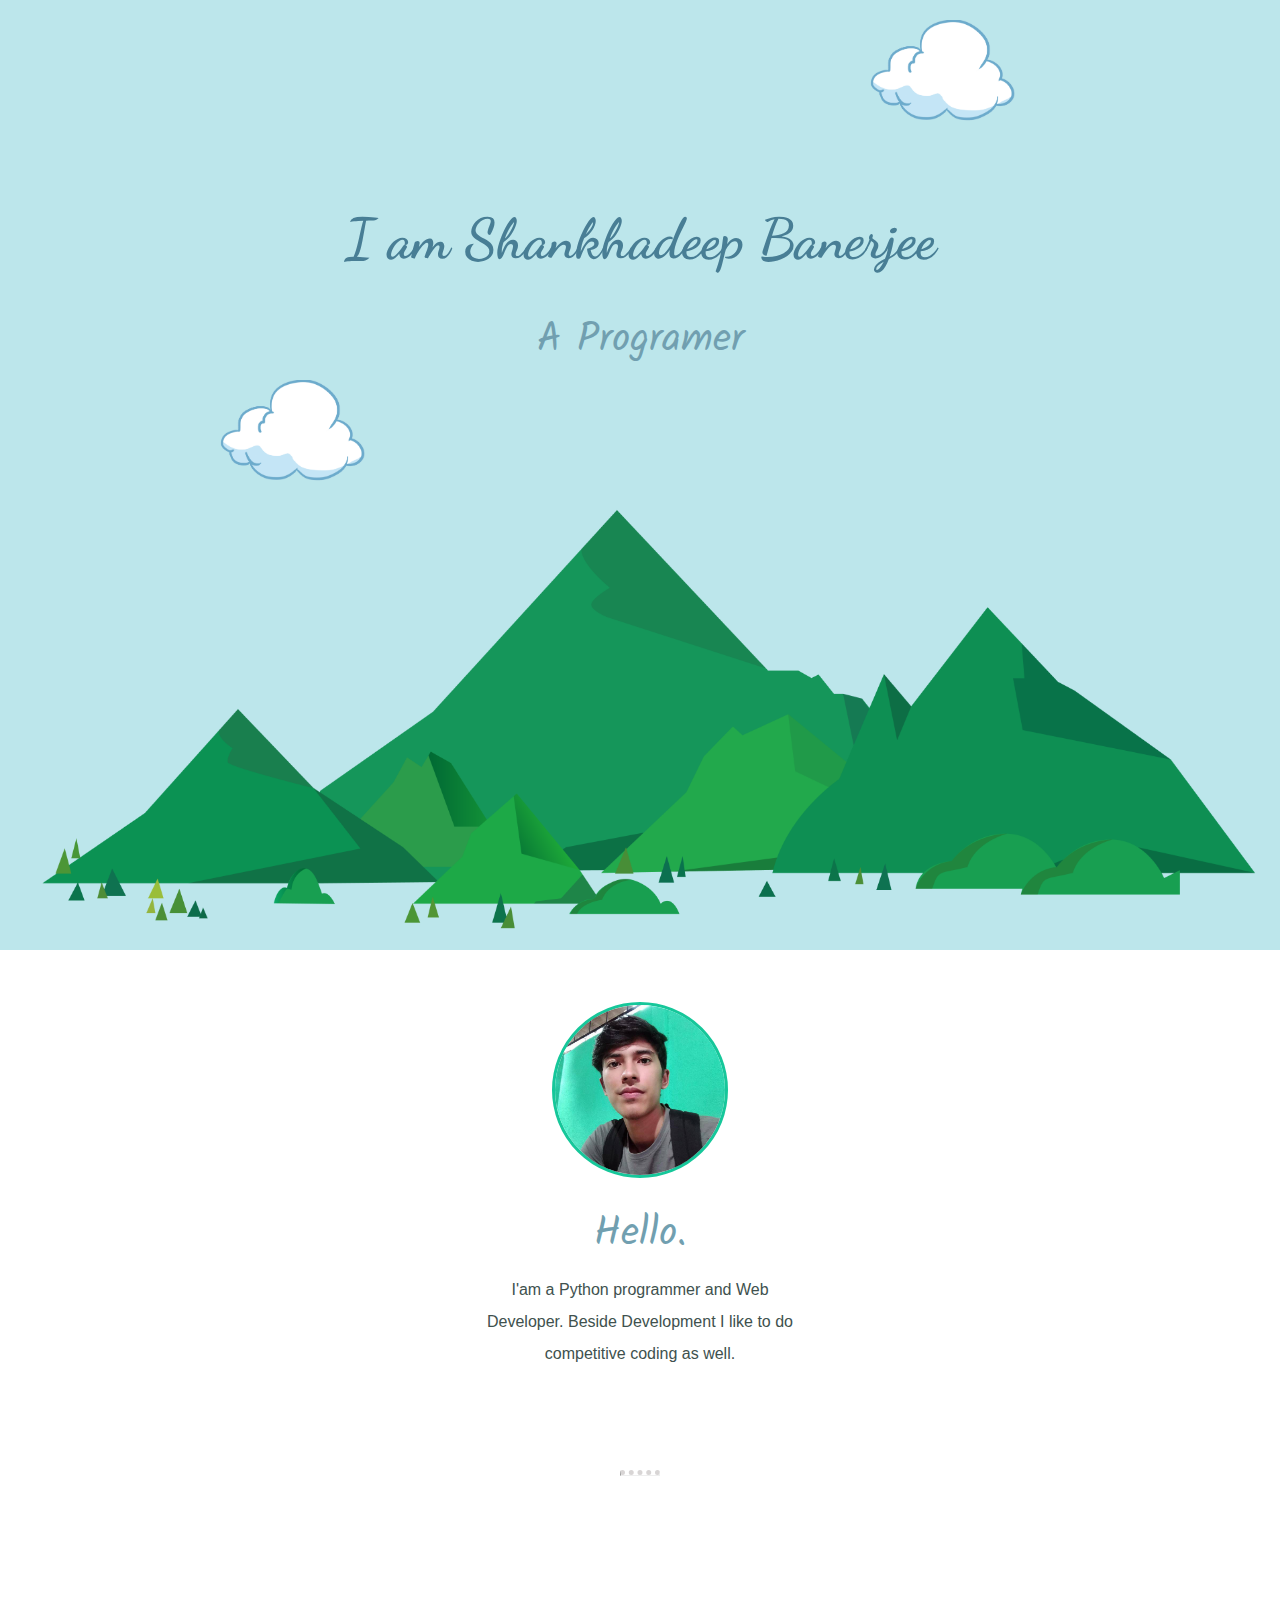
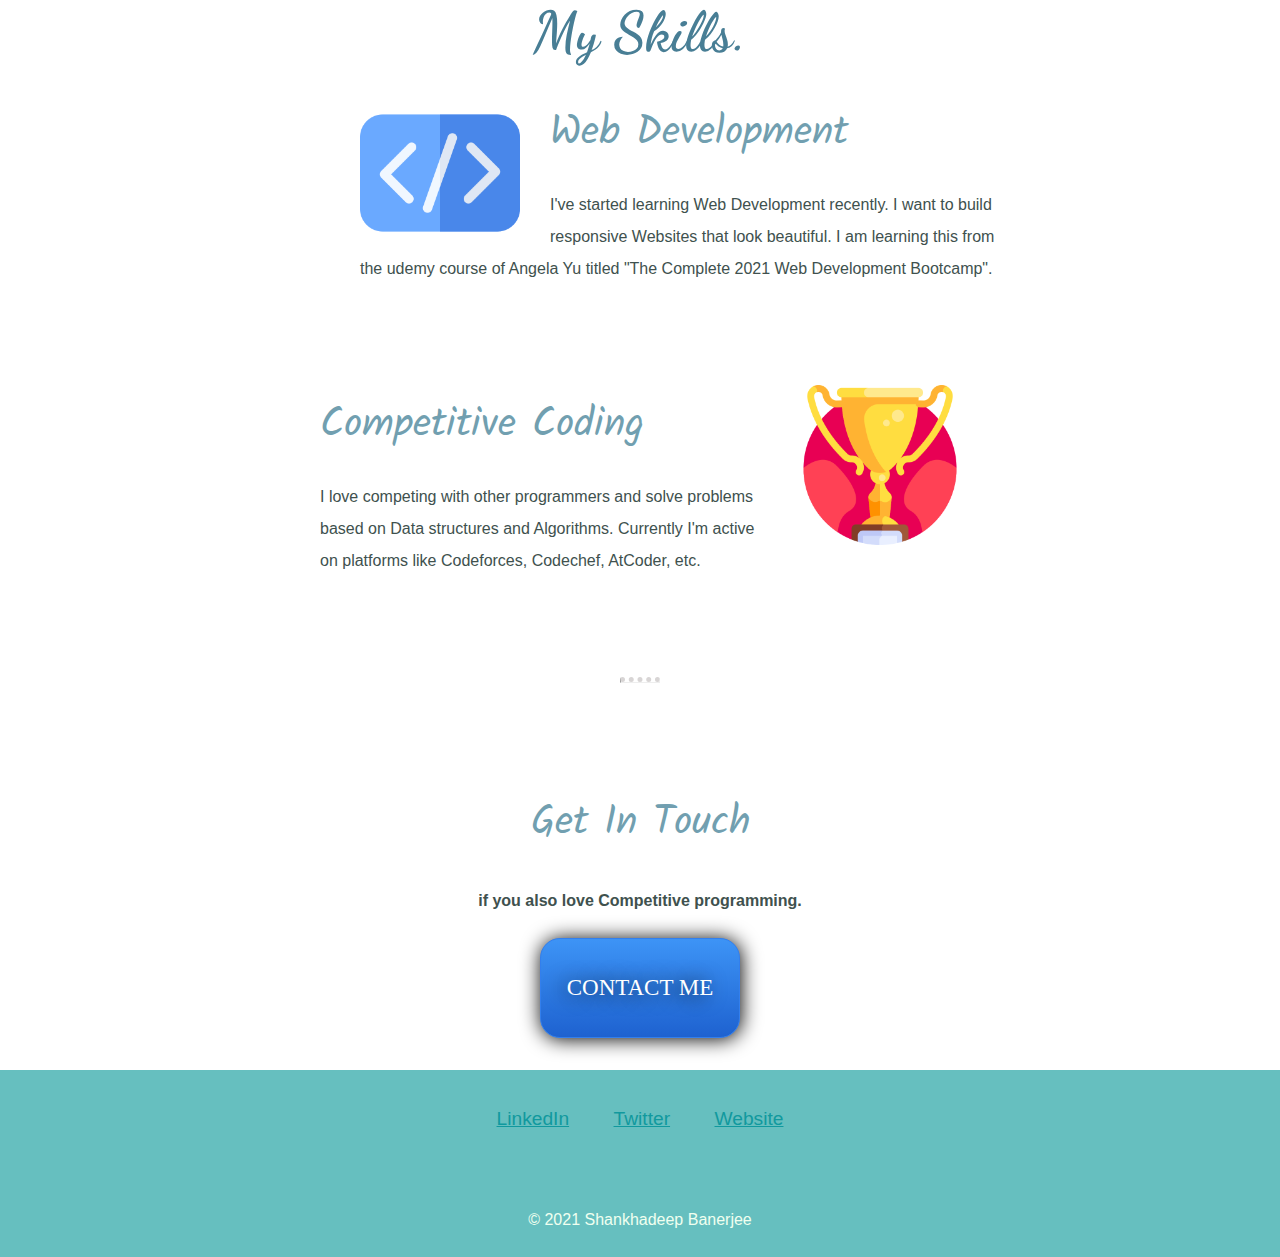
<file: index.html>
<!DOCTYPE html>
<html lang="en">
	<head>
		<meta charset="UTF-8" />
		<meta name="viewport" content="width=device-width, initial-scale=1.0" />
		<title>Shankhadeep Banerjee</title>
		<link rel="stylesheet" href="CSS/style.css" />
		<link rel="icon" href="image/fire.svg" />
		<link rel="preconnect" href="https://fonts.gstatic.com" />
		<link
			href="https://fonts.googleapis.com/css2?family=Dancing+Script&family=Kalam&display=swap"
			rel="stylesheet"
		/>
	</head>
	<body>
		<div class="top-container">
			<div class="top-cloud">
				<img
					src="image/—Pngtree—minimalistic blue cartoon cloud decoration_4492455.png"
					alt="cloud1"
					width="150px"
				/>
			</div>

			<div>
				<h1>I am Shankhadeep Banerjee</h1>
				<h2>A Programer</h2>
			</div>
			<div class="bottom-cloud">
				<img
					src="image/—Pngtree—minimalistic blue cartoon cloud decoration_4492455.png"
					alt="cloud2"
					width="150px"
				/>
			</div>
			<div>
				<img
					src="image/—Pngtree—green mountains_4082113.png"
					width="100%"
					alt="mountain"
				/>
			</div>
		</div>
		<div class="middle-container">
			<div class="profile">
				<img
					src="image/profile_pic.jpg"
					alt="Shankhadeep's profile picture"
					width="170"
					style="
						border-radius: 100%;
						border-width: 1x;
						border-style: solid;
						border-color: #16c79a;
					"
				/>
				<h2>Hello.</h2>
				<p class="intro-text">
					I'am a Python programmer and Web Developer. Beside
					Development I like to do competitive coding as well.
				</p>
			</div>
			<hr />
			<div class="skills">
				<h1>My Skills.</h1>
				<div class="skill-row one">
					<img
						class="skill-image webdev"
						src="image/programming.png"
						alt=""
					/>
					<h3>Web Development</h3>
					<p>
						I've started learning Web Development recently. I want
						to build responsive Websites that look beautiful. I am
						learning this from the udemy course of Angela Yu titled
						"The Complete 2021 Web Development Bootcamp".
					</p>
				</div>
				<div class="skill-row two">
					<img
						class="skill-image comp"
						src="image/trophy.png"
						alt=""
					/>
					<h3>Competitive Coding</h3>
					<p>
						I love competing with other programmers and solve
						problems based on Data structures and Algorithms.
						Currently I'm active on platforms like Codeforces,
						Codechef, AtCoder, etc.
					</p>
				</div>
			</div>
			<hr />
			<div class="contact-me">
				<h2>Get In Touch</h2>
				<h4>if you also love Competitive programming.</h4>
				<p></p>
				<a class="BUTTON_AAI" href="mailto:shankhadeep17.sb@gmail.com"
					>CONTACT ME</a
				>
			</div>
		</div>

		<div class="bottom-container">
			<a
				class="footer-link"
				href="https://www.linkedin.com/in/shankhadeep-banerjee-140240142/"
				>LinkedIn</a
			>
			<a class="footer-link" href="https://twitter.com/shankhadeep17"
				>Twitter</a
			>
			<a class="footer-link" href="index.html">Website</a>
			<p class="copyright">© 2021 Shankhadeep Banerjee</p>
		</div>
	</body>
</html>
</file>
<file: CSS/style.css>
body {
	text-align: center;
	font-family: "Lucida Sans", "Lucida Sans Regular", "Lucida Grande",
		"Lucida Sans Unicode", Geneva, Verdana, sans-serif;
	font-size: 1rem;
	color: #40514e;
	margin: 0px 0px 0px 0px;
	line-height: 2;
}

h1 {
	margin: 50px 0 0 0;
	font-family: "Dancing Script", cursive;
	color: #487e95;
	line-height: 2;
	font-size: 3.5rem;
}

h2,
h3 {
	font-family: "Kalam", cursive;
	color: #719fb0;
	font-size: 2.5rem;
	margin: 5px 0 0 0;
	font-weight: normal;
}

a {
	color: #11999e;
	margin: 0px 20px;
	font-size: 1.2rem;
}
a:hover {
	color: honeydew;
}

hr {
	width: 3%;
	border-top: dotted 5px rgb(216, 213, 213);
	margin: 100px auto;
}

/*=========================================================TOP Container=================================================================*/

.top-container {
	background-color: #bce6eb;
	padding-top: 20px;
	margin-bottom: 2rem;
	width: 100%;
	text-align: center;
}
.top-cloud {
	margin: auto 0 auto 600px;
}

.bottom-cloud {
	margin: auto 700px auto 0;
}

/*============================================================MIDDLE Container=============================================================*/

.middle-container {
	padding-top: 20px;
	margin-bottom: 2rem;
}

.intro-text {
	width: 25%;
	margin: 0 auto;
}

.skill-row {
	width: 50%;
	text-align: left;
	margin-bottom: 100px;
}

.one {
	margin-left: 28.125%;
}
.two {
	margin-left: 25%;
}
.skill-image {
	width: 25%;
}

.webdev {
	margin-right: 30px;
	float: left;
	width: 10rem;
}

.comp {
	float: right;
	margin-left: 30px;
	width: 10rem;
}

/*================================================================BOTTOM Container=========================================================*/

.bottom-container {
	padding-top: 20px;
	background-color: #66bfbf;
	color: white;
	font-size: 1rem;
	padding: 30px 0 5px;
}
.copyright {
	color: honeydew;
	padding-top: 50px;
}
.BUTTON_AAI {
	background: #3d94f6;
	background-image: -webkit-linear-gradient(top, #3d94f6, #1e62d0);
	background-image: -moz-linear-gradient(top, #3d94f6, #1e62d0);
	background-image: -ms-linear-gradient(top, #3d94f6, #1e62d0);
	background-image: -o-linear-gradient(top, #3d94f6, #1e62d0);
	background-image: -webkit-gradient(to bottom, #3d94f6, #1e62d0);
	-webkit-border-radius: 20px;
	-moz-border-radius: 20px;
	border-radius: 20px;
	color: #ffffff;
	font-family: Verdana;
	font-size: 23px;
	font-weight: 100;
	padding: 26px;
	-webkit-box-shadow: 1px 1px 20px 0 #000000;
	-moz-box-shadow: 1px 1px 20px 0 #000000;
	box-shadow: 1px 1px 20px 0 #000000;
	text-shadow: -4px 1px 20px #000000;
	border: solid #337fed 1px;
	text-decoration: none;
	display: inline-block;
	cursor: pointer;
	text-align: center;
}

.BUTTON_AAI:hover {
	border: solid #337fed 1px;
	background: #1e62d0;
	background-image: -webkit-linear-gradient(top, #1e62d0, #3d94f6);
	background-image: -moz-linear-gradient(top, #1e62d0, #3d94f6);
	background-image: -ms-linear-gradient(top, #1e62d0, #3d94f6);
	background-image: -o-linear-gradient(top, #1e62d0, #3d94f6);
	background-image: -webkit-gradient(to bottom, #1e62d0, #3d94f6);
	-webkit-border-radius: 20px;
	-moz-border-radius: 20px;
	border-radius: 20px;
	text-decoration: none;
}
</file>
